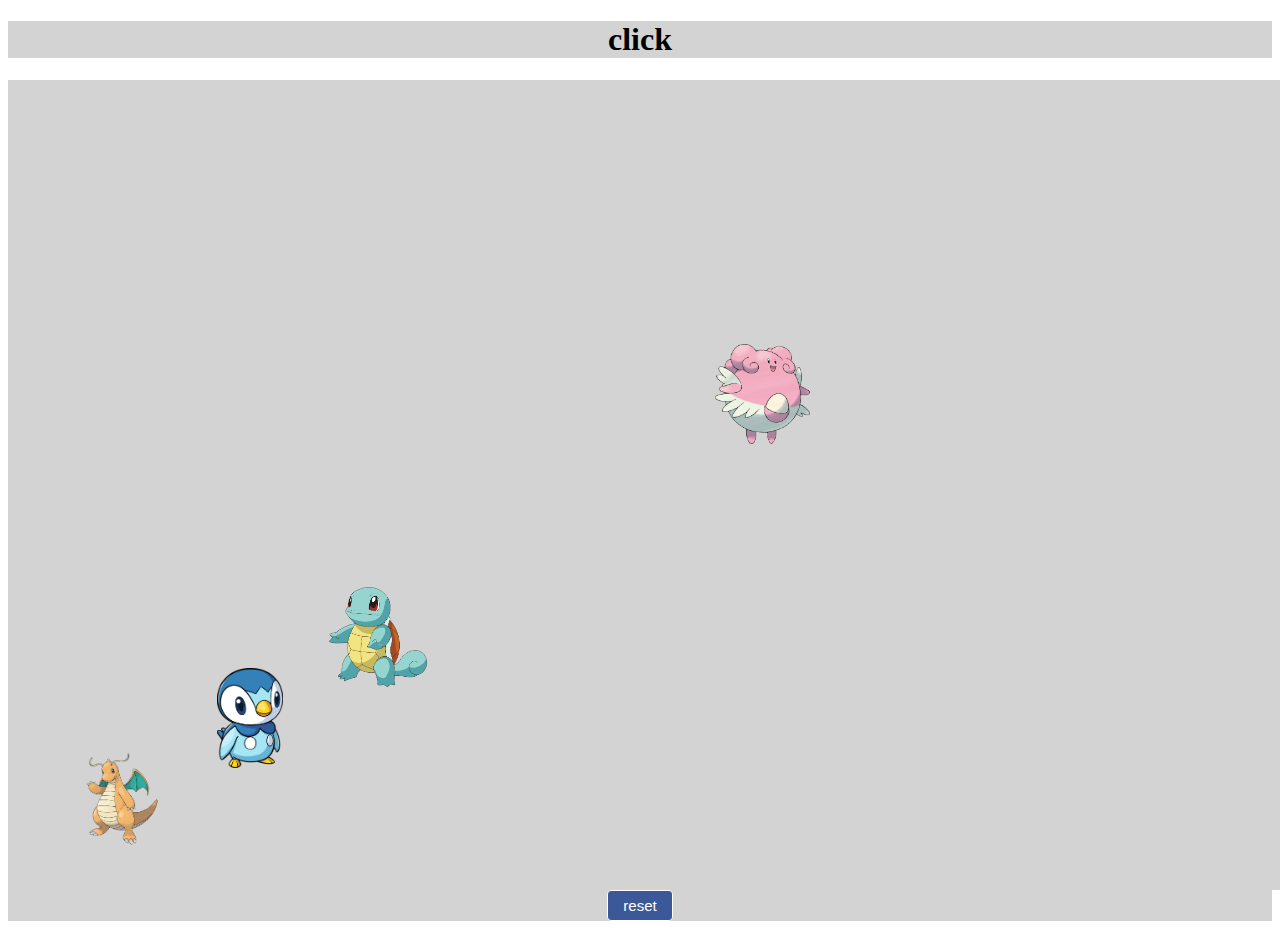
<file: index.html>
<!DOCTYPE html>
<html lang="en">
<head>
    <meta charset="UTF-8">
    <meta http-equiv="X-UA-Compatible" content="IE=edge">
    <meta name="viewport" content="width=device-width, initial-scale=1.0">
    <title>Document</title>

    <link rel="stylesheet" href="style.css">
</head>
<body>
    <div class="container">
        <h1 class="title">click</h1>
        <div class="stage">
            <div class="poke a"></div>
            <div class="poke b"></div>
            <div class="poke c"></div>
            <div class="poke d"></div>
        </div>
    </div>
    
    <div class="btn-container">
        <button class="myButton reset">reset</button>
    </div>

    <script src="script.js"></script>
</body>
</html>
</file>
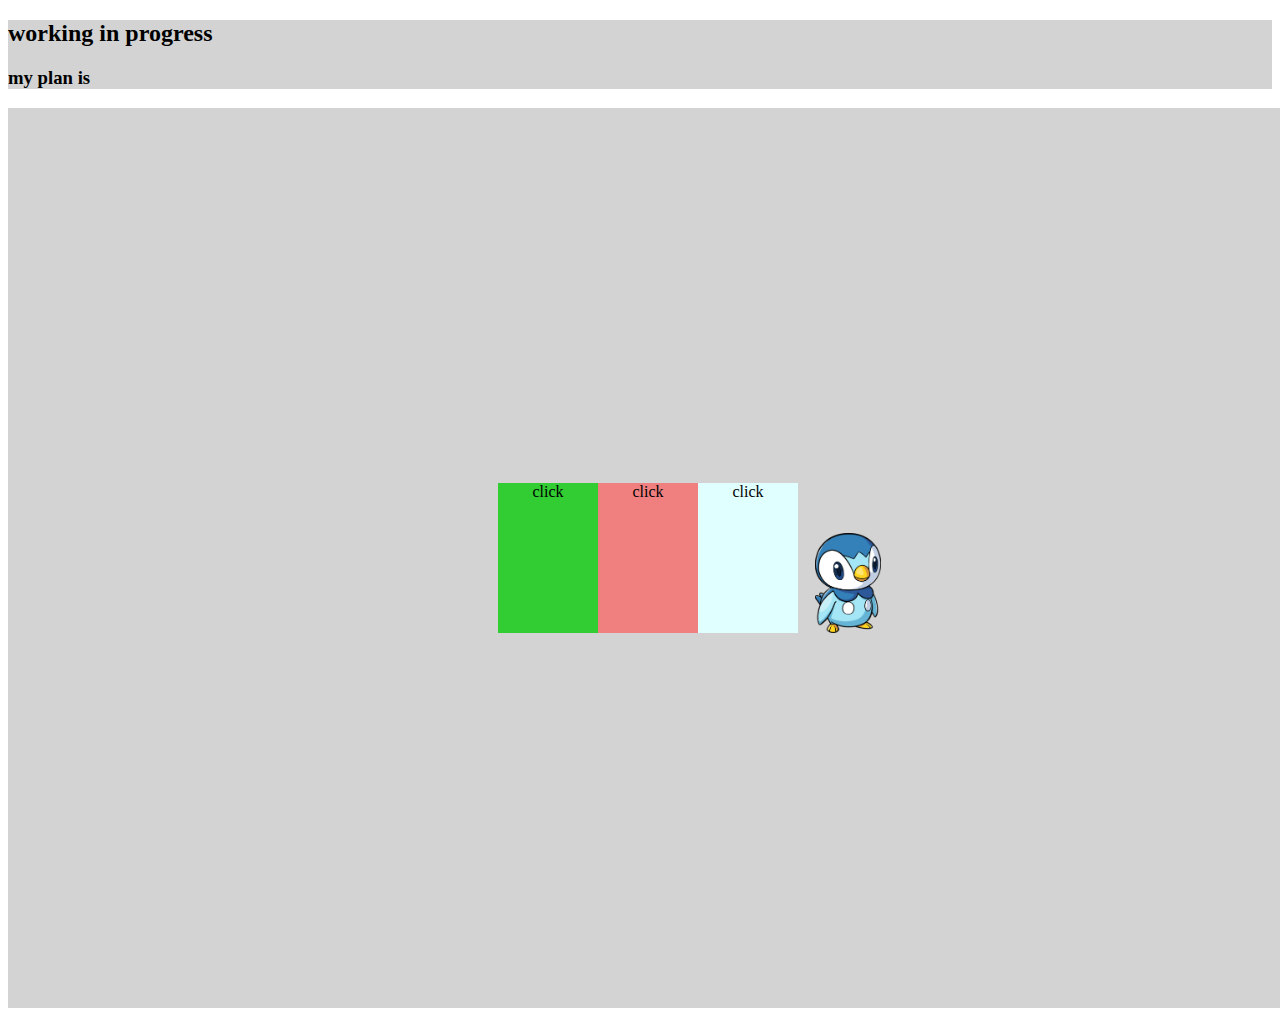
<file: 222/index2.html>
<!DOCTYPE html>
<html lang="en">
<head>
    <meta charset="UTF-8">
    <meta http-equiv="X-UA-Compatible" content="IE=edge">
    <meta name="viewport" content="width=device-width, initial-scale=1.0">
    <title>Document</title>

    <style>
        .container{
            background-color: lightgray;
        }
        
        .stage{
            background-color: lightgray;
            width: 100vw;
            height: 100vh;

            display: flex;
            align-items: center;
            justify-content: center;

        }

        .door{
            background-color: aqua;
            width: 100px;
            height: 150px;

            position: relative;
        }

        .door-back{
            background-color: yellow;
            width: 100%;
            height: 100%;

            position: absolute;
            top: 0;
            left: 0;
        }

        .door-body{
            background-color:lightgreen;
            width: 100%;
            height: 100%;

            position: absolute;
            top: 0;
            left: 0;

            text-align: center;

            transition: .5s;
            transform-origin: 0%;
            cursor: pointer;
        }

        .door:nth-child(1) .door-body{
            background-color: limegreen;
        }
        .door:nth-child(2) .door-body{
            background-color: lightcoral;
        }
        .door:nth-child(3) .door-body{
            background-color: lightcyan;
        }
        
        /* js 20 */
        .door-opened .door-body{
            transform: perspective(800px) rotateY(-110deg);
        }
      
        .door-opened .poke{
            transform: translate3d(0,0,0);
        }
      

        .door:nth-child(1) .poke{
            background-image: url(../img/poke1.png);
        }
        .door:nth-child(2) .poke{
            background-image: url(../img/poke2.png);
        }
        .door:nth-child(3) .poke{
            background-image: url(../img/poke3.png);
        }

        .poke{
            border-color: lightseagreen;
            width: 100px;
            height: 100px;

            position: absolute;
            left: 10;
            bottom: 0;

            background-size: contain;
            background-repeat: no-repeat;
            background-position: 50% 100%;

            transform: translate3d(100%,0,0);

            transition: .5s;
        }



    </style>
</head>
<body>
    
    <div class="container">
        <div class="plan">
            <h2>working in progress</h2>
            <h3>my plan is</h3>
        </div>
    </div>

    <div class="stage">
        <!-- js 20 -->
        <div class="door">
            <div class="door-back">
                <div class="poke"></div>
            </div>
            <div class="door-body">click</div>
        </div>

        <div class="door">
            <div class="door-back">
                <div class="poke"></div>
            </div>
            <div class="door-body">click</div>
        </div>

        <div class="door">
            <div class="door-back">
                <div class="poke"></div>
            </div>
            <div class="door-body">click</div>
        </div>

    </div>

    <script>
    (function (params) {

    const stageElem =  document.querySelector(".stage");


    let currentItem;

    stageElem.addEventListener('click',doorHandler);
    

    function doorHandler(e) {

        if (currentItem) {
            currentItem.classList.remove('door-opened');
            
        }
        if (e.target.classList.contains('door-body')) {
            e.target.parentNode.classList.add("door-opened");

            currentItem = e.target.parentNode;
            
        }
    }

    
    })();
    </script>
</body>
</html>
</file>
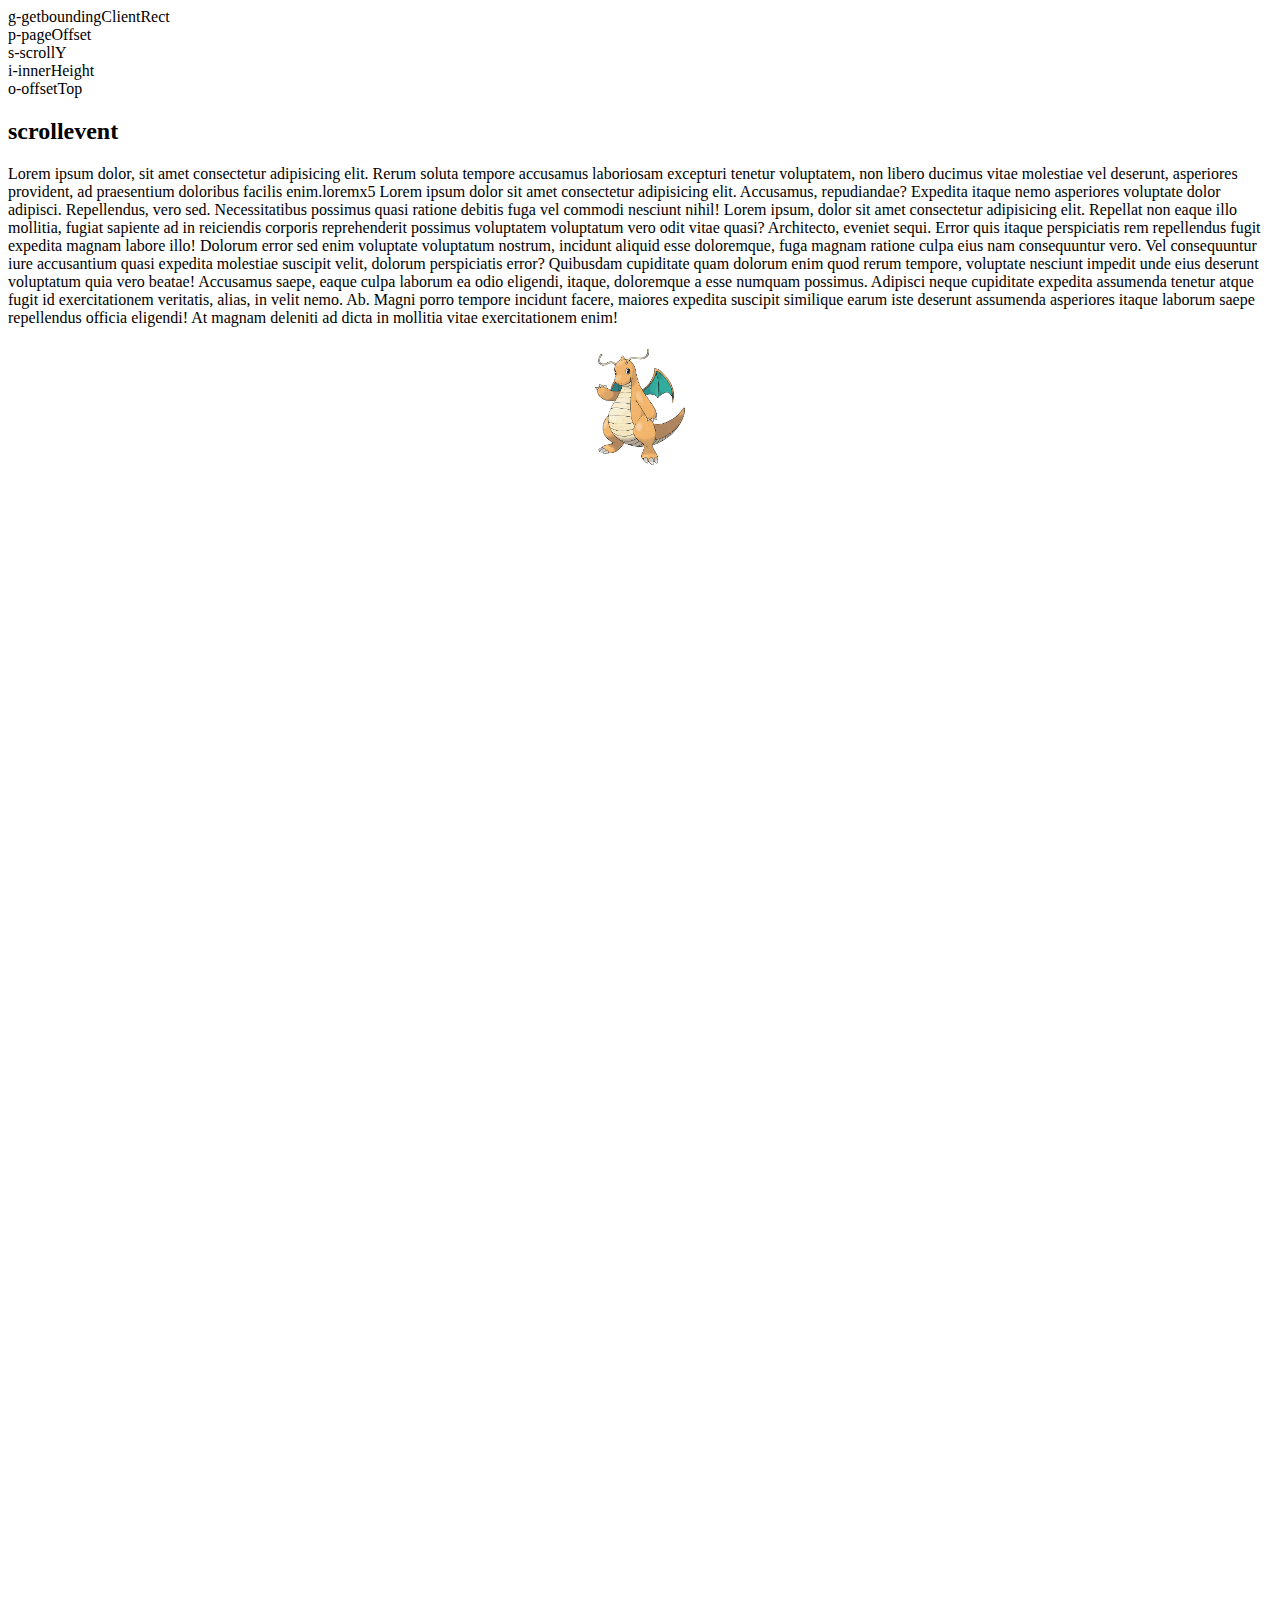
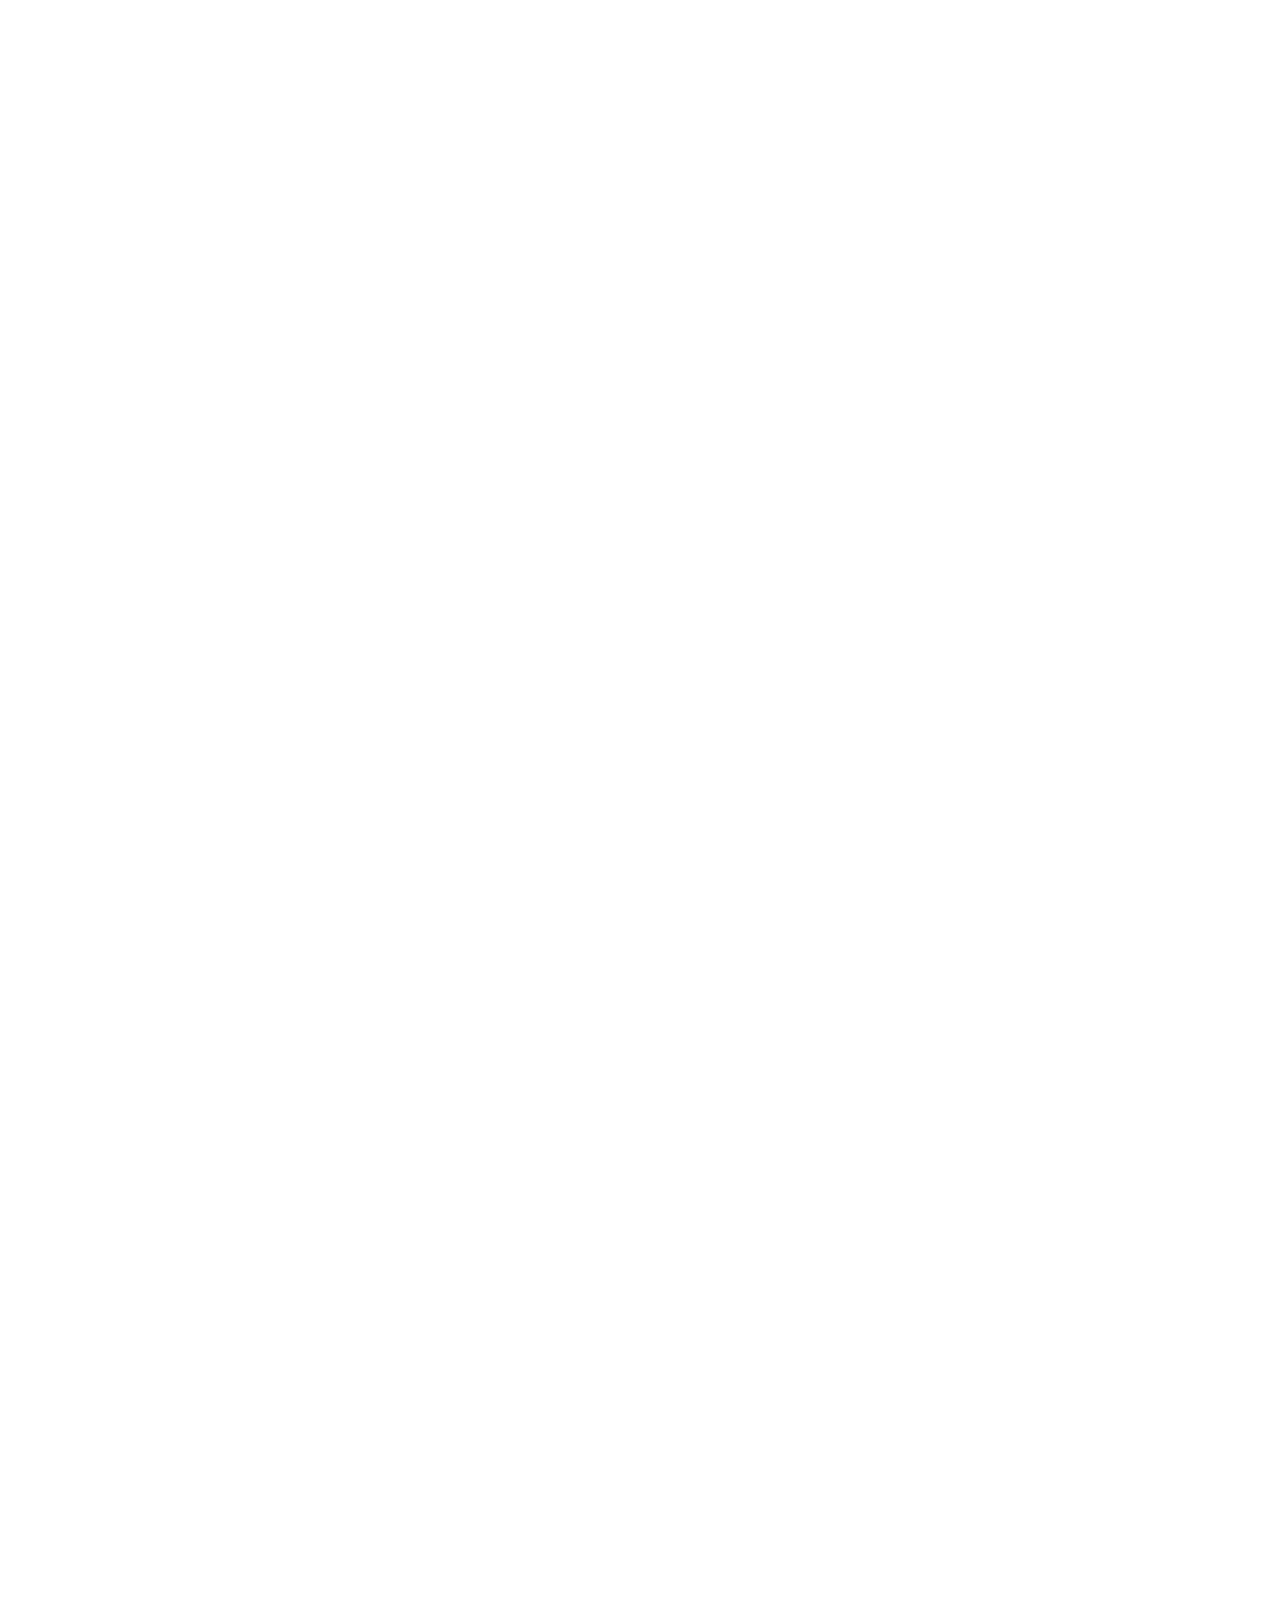
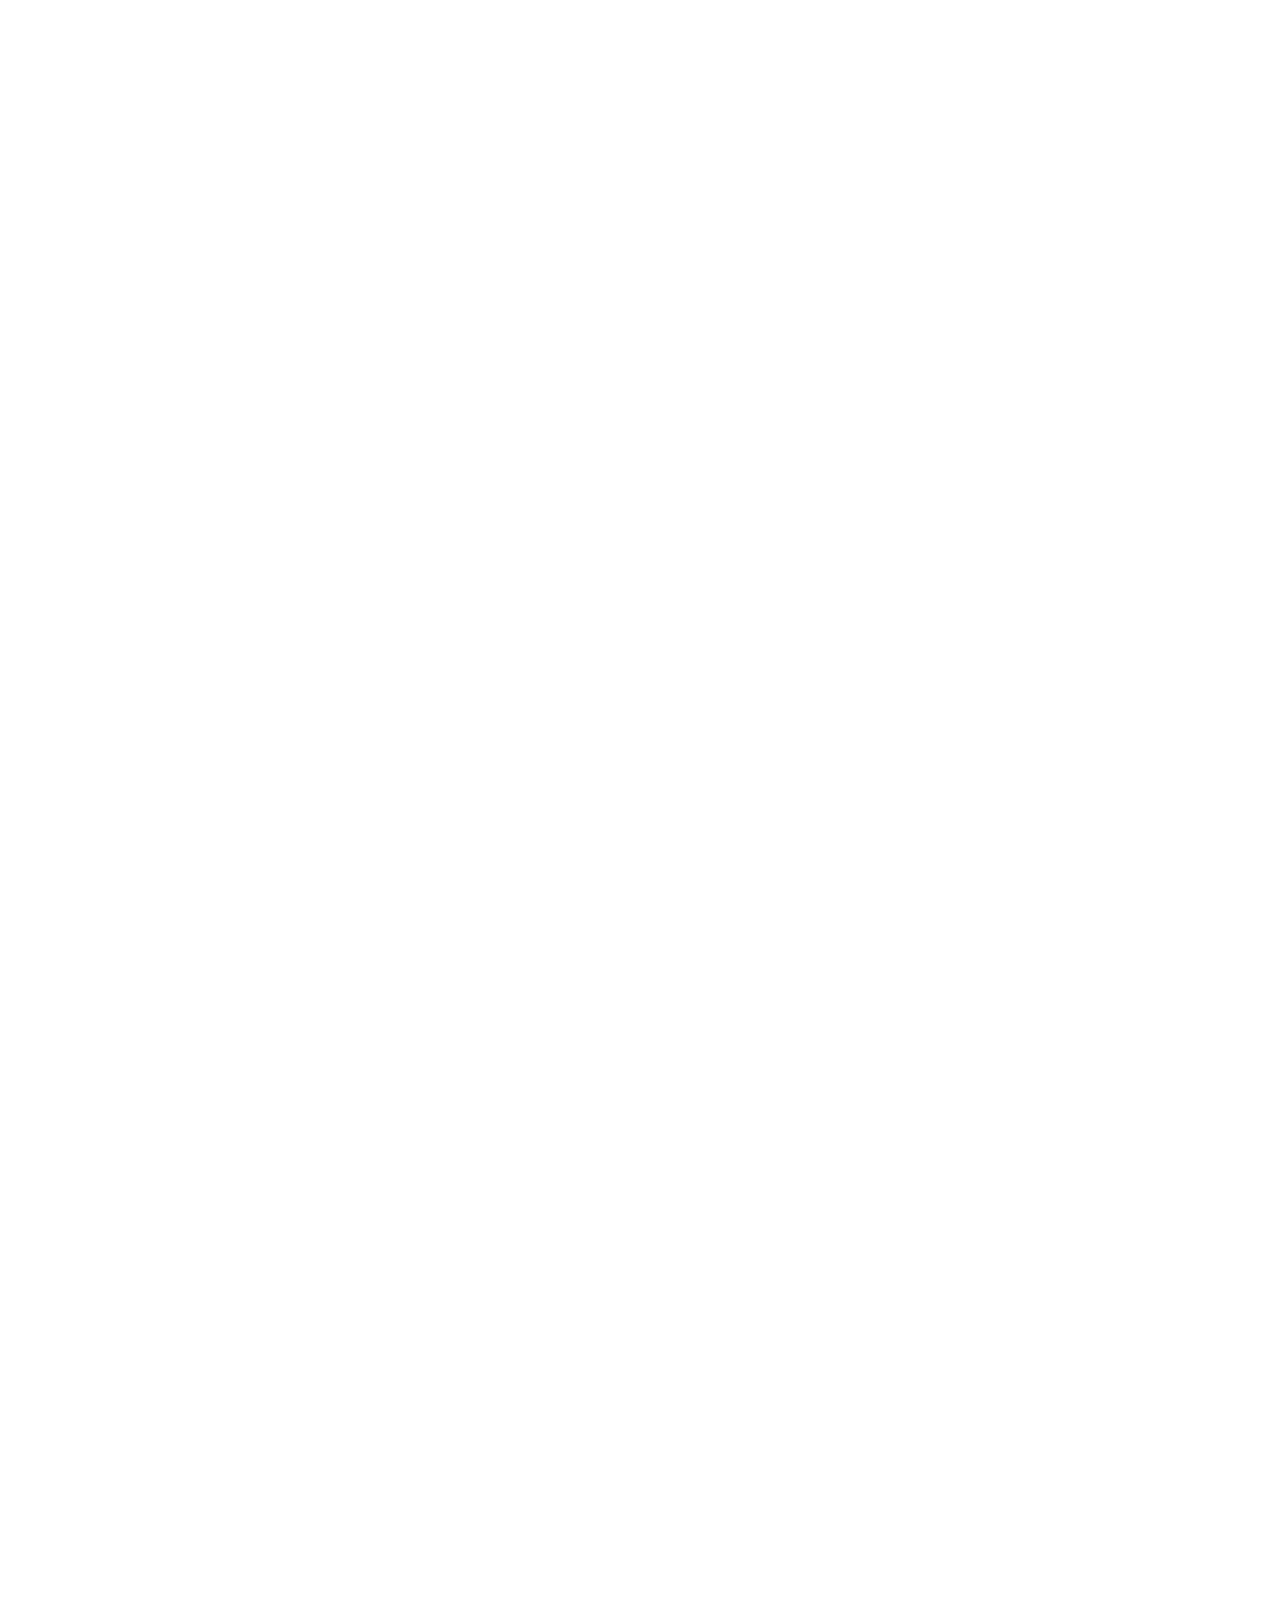
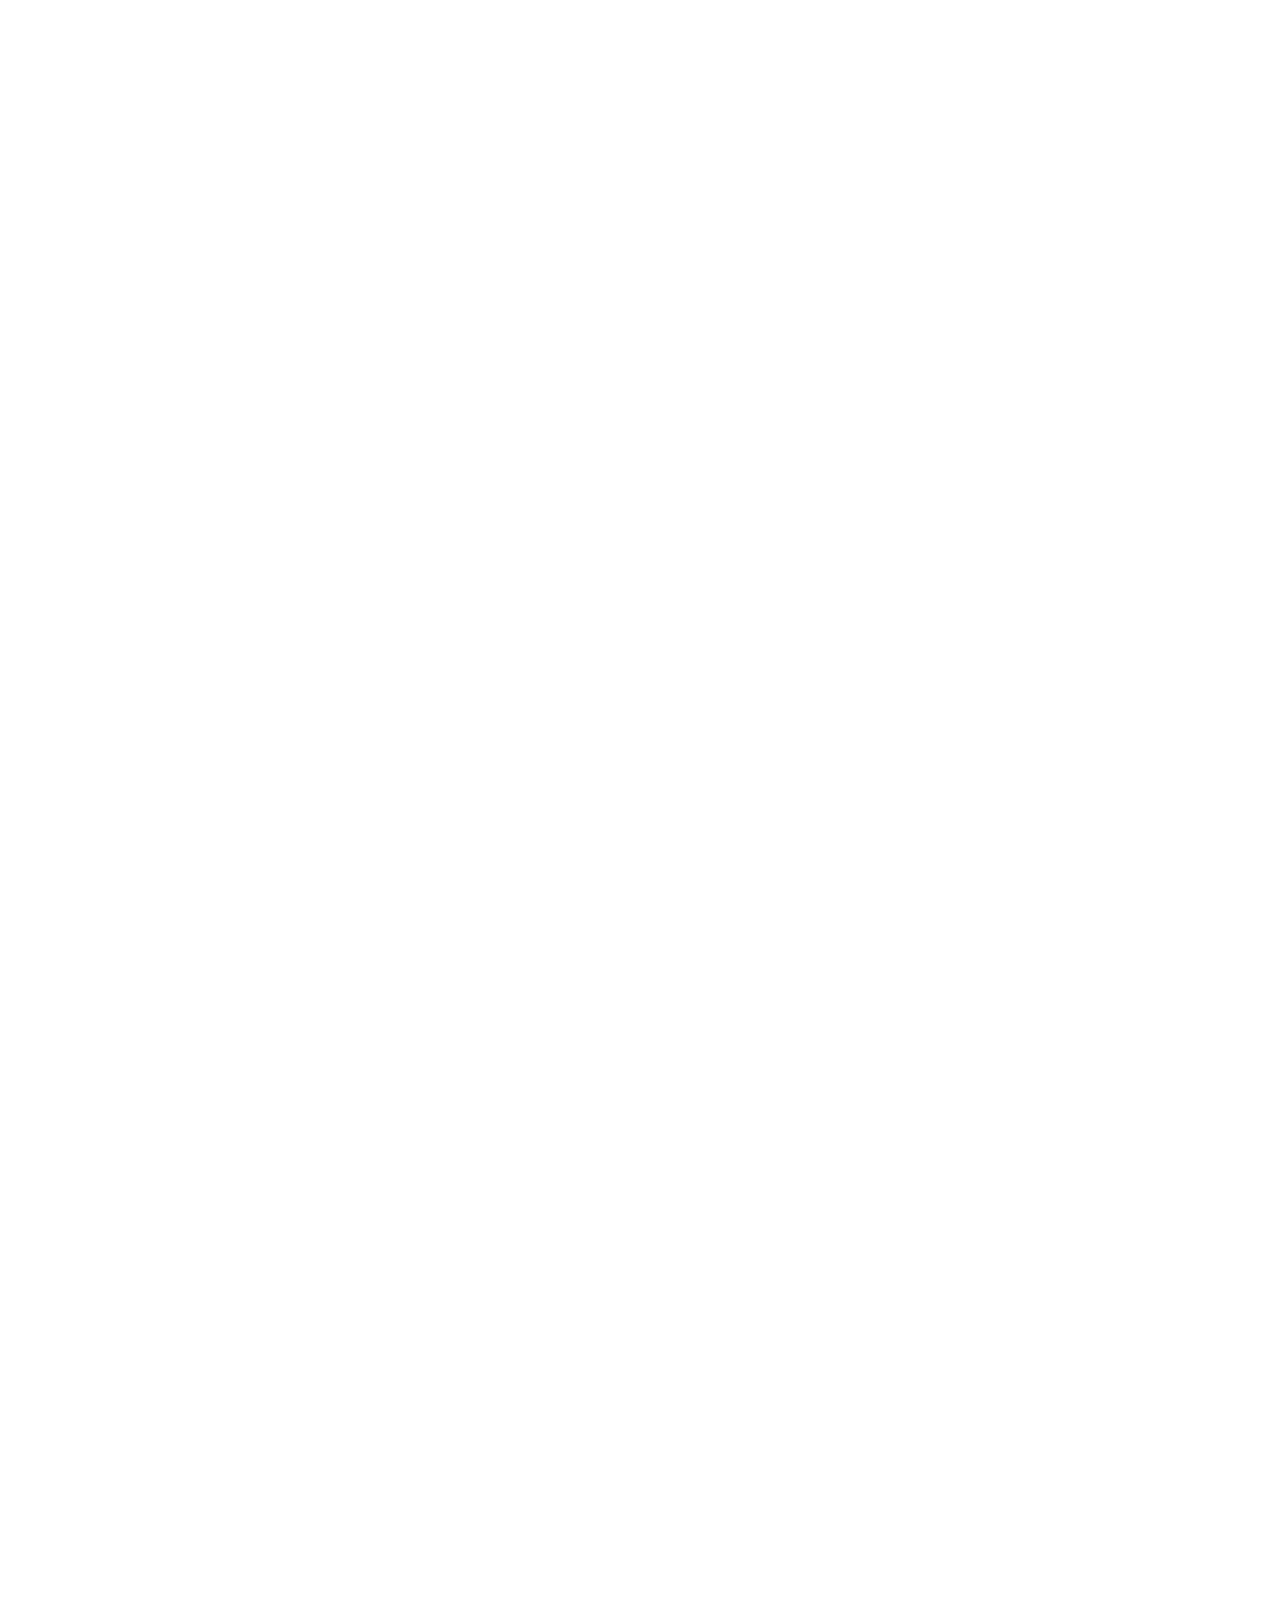
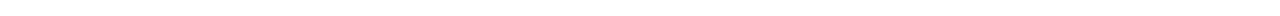
<file: 222/index3.html>
<!DOCTYPE html>
<html lang="en">
<head>
    <meta charset="UTF-8">
    <meta http-equiv="X-UA-Compatible" content="IE=edge">
    <meta name="viewport" content="width=device-width, initial-scale=1.0">
    <title>Document</title>

    <style>
        body{
            height: 500vw;
        }
        .poke{
            width: 10vw;

            transition: .3s ;

            margin: auto;
            
        }
        img{
            width: 100%;
        }

        .poke.zoom{
            transform: scale(5);
        }
    </style>
</head>
<body>
    
    <div class="output-container" style="">
        <div class="output-a">g-getboundingClientRect</div>
        <div class="output-b">p-pageOffset</div>
        <div class="output-c">s-scrollY</div>

        <div class="output-d">i-innerHeight</div>
        <div class="output-e">o-offsetTop</div>

    </div>

    <div class="content">
        <h2>scrollevent</h2>
        <p>Lorem ipsum dolor, sit amet consectetur adipisicing elit. Rerum soluta tempore accusamus laboriosam excepturi tenetur voluptatem, non libero ducimus vitae molestiae vel deserunt, asperiores provident, ad praesentium doloribus facilis enim.loremx5

            Lorem ipsum dolor sit amet consectetur adipisicing elit. Accusamus, repudiandae? Expedita itaque nemo asperiores voluptate dolor adipisci. Repellendus, vero sed. Necessitatibus possimus quasi ratione debitis fuga vel commodi nesciunt nihil!
            Lorem ipsum, dolor sit amet consectetur adipisicing elit. Repellat non eaque illo mollitia, fugiat sapiente ad in reiciendis corporis reprehenderit possimus voluptatem voluptatum vero odit vitae quasi? Architecto, eveniet sequi.
            Error quis itaque perspiciatis rem repellendus fugit expedita magnam labore illo! Dolorum error sed enim voluptate voluptatum nostrum, incidunt aliquid esse doloremque, fuga magnam ratione culpa eius nam consequuntur vero.
            Vel consequuntur iure accusantium quasi expedita molestiae suscipit velit, dolorum perspiciatis error? Quibusdam cupiditate quam dolorum enim quod rerum tempore, voluptate nesciunt impedit unde eius deserunt voluptatum quia vero beatae!
            Accusamus saepe, eaque culpa laborum ea odio eligendi, itaque, doloremque a esse numquam possimus. Adipisci neque cupiditate expedita assumenda tenetur atque fugit id exercitationem veritatis, alias, in velit nemo. Ab.
            Magni porro tempore incidunt facere, maiores expedita suscipit similique earum iste deserunt assumenda asperiores itaque laborum saepe repellendus officia eligendi! At magnam deleniti ad dicta in mollitia vitae exercitationem enim!
        </p>
        
        <div class="poke">
            <img src="../img/poke1.png" alt="">
        </div>

        <script>
            (function (params) {
                const outputElemA = document.querySelector('.output_a');
                const outputElemB = document.querySelector('.output_b');
                const outputElemC = document.querySelector('.output_c');
                const outputElemD = document.querySelector('.output_d');
                const outputElemE = document.querySelector('.output_e');


                const pokeElem = document.querySelector('.poke');

                let pokeElemGBCR;

                // init

                window.addEventListener('scroll',init);

                function init(params) {
                    showValue();
                    // outputHandler();
                    
                }



                //js 10.,

                function showValue(params) {

                    pokeElemGBCR=pokeElem.getBoundingClientRect().top;
                    console.log(pokeElemGBCR)

                    if (pokeElemGBCR < 0) {
                        pokeElem.classList.add('zoom');
                        
                    } else {
                        
                        pokeElem.classList.remove('zoom');
                    }
                    
                }






                
            })();

        </script>

</body>
</html>
</file>
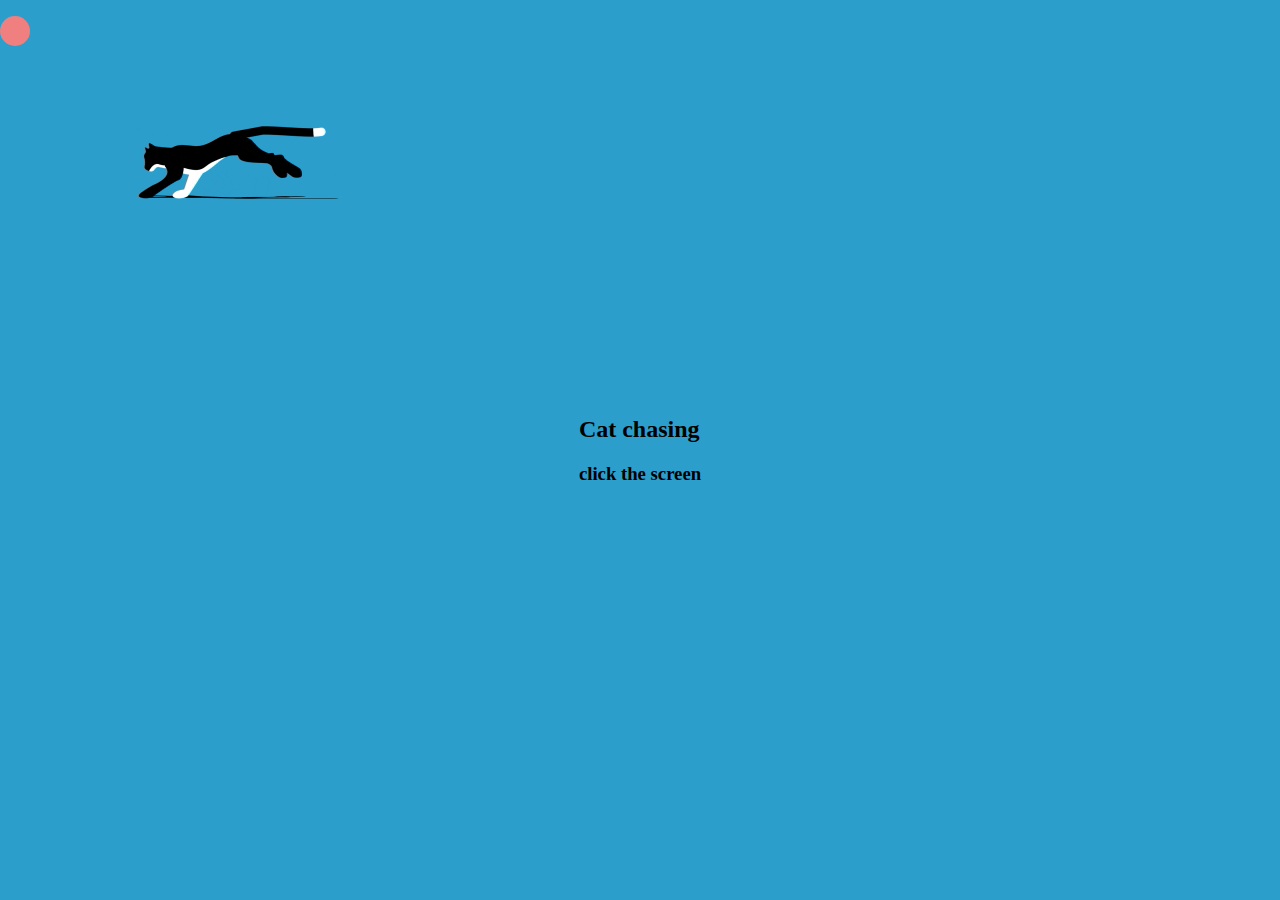
<file: 222/index4.html>
<!DOCTYPE html>
<html lang="en">
  <head>
    <meta charset="UTF-8" />
    <meta http-equiv="X-UA-Compatible" content="IE=edge" />
    <meta name="viewport" content="width=device-width, initial-scale=1.0" />
    <title>Document</title>
    <style>
      body {
        background-color: #2b9ecb;
      }
      .ball {
        background-color: lightcoral;
        width: 30px;
        height: 30px;

        position: absolute;
        left: 0;
        top: 0;

        border-radius: 50%;

        transition: 0.5s;
        /* js 10 */
      }

      .cat {
        transition: 1s;
        transform: rotateY(180deg);

        /* js 10 */
      }

      .ball.end {
        background-color: limegreen;
      }
      .title {
        position: absolute;
        top: 50%;
        left: 50%;
        transform: translate(-50%, -50%);
      }
    </style>
  </head>
  <body>
    <div class="title">
      <h2>Cat chasing</h2>
      <h3>click the screen</h3>
    </div>

    <div class="ball-container">
      <img src="../img/cat-running-topview (2).gif" alt="" class="cat" />

      <!-- js 10 -->
      <p class="ball"></p>
    </div>

    <script>
      const ballElem = document.querySelector(".ball");
      const catElem = document.querySelector(".cat");

      let eClientX_Next;

      window.addEventListener("click", (e) => {
    

        // console.log(e);
        // console.log(e.clientX);
        // js 5
        ballElem.style.transform = `translateX(${
          e.clientX - 15
        }px) translateY(${e.clientY - 15}px)`;

   /*      catElem.style.transform = `translateX(${
          e.clientX - 350
        }px) translateY(${e.clientY - 150}px)`;   
 */

        if (e.clientX < eClientX_Next  ) {
        catElem.style.transform = `rotateY(180deg) translateX(${
          e.clientX - 350
        }px) translateY(${e.clientY - 150}px)`;
        }else{
        catElem.style.transform = `rotateY(0deg) translateX(${
          e.clientX - 350
        }px) translateY(${e.clientY - 150}px)`;
        }

        eClientX_Next = e.clientX;
     



      }
      
      
      
      );

    

   
/*       window.addEventListener('click',(e)=>{


      }); 
      
      */

      //   🍀resize

      let maxSize;

      window.addEventListener("resize", resizeHandler);

      function resizeHandler() {
        maxSize = window.innerWidth;
        console.log(maxSize);
      }
      resizeHandler();

      console.log(maxSize);
    </script>
  </body>
</html>
</file>
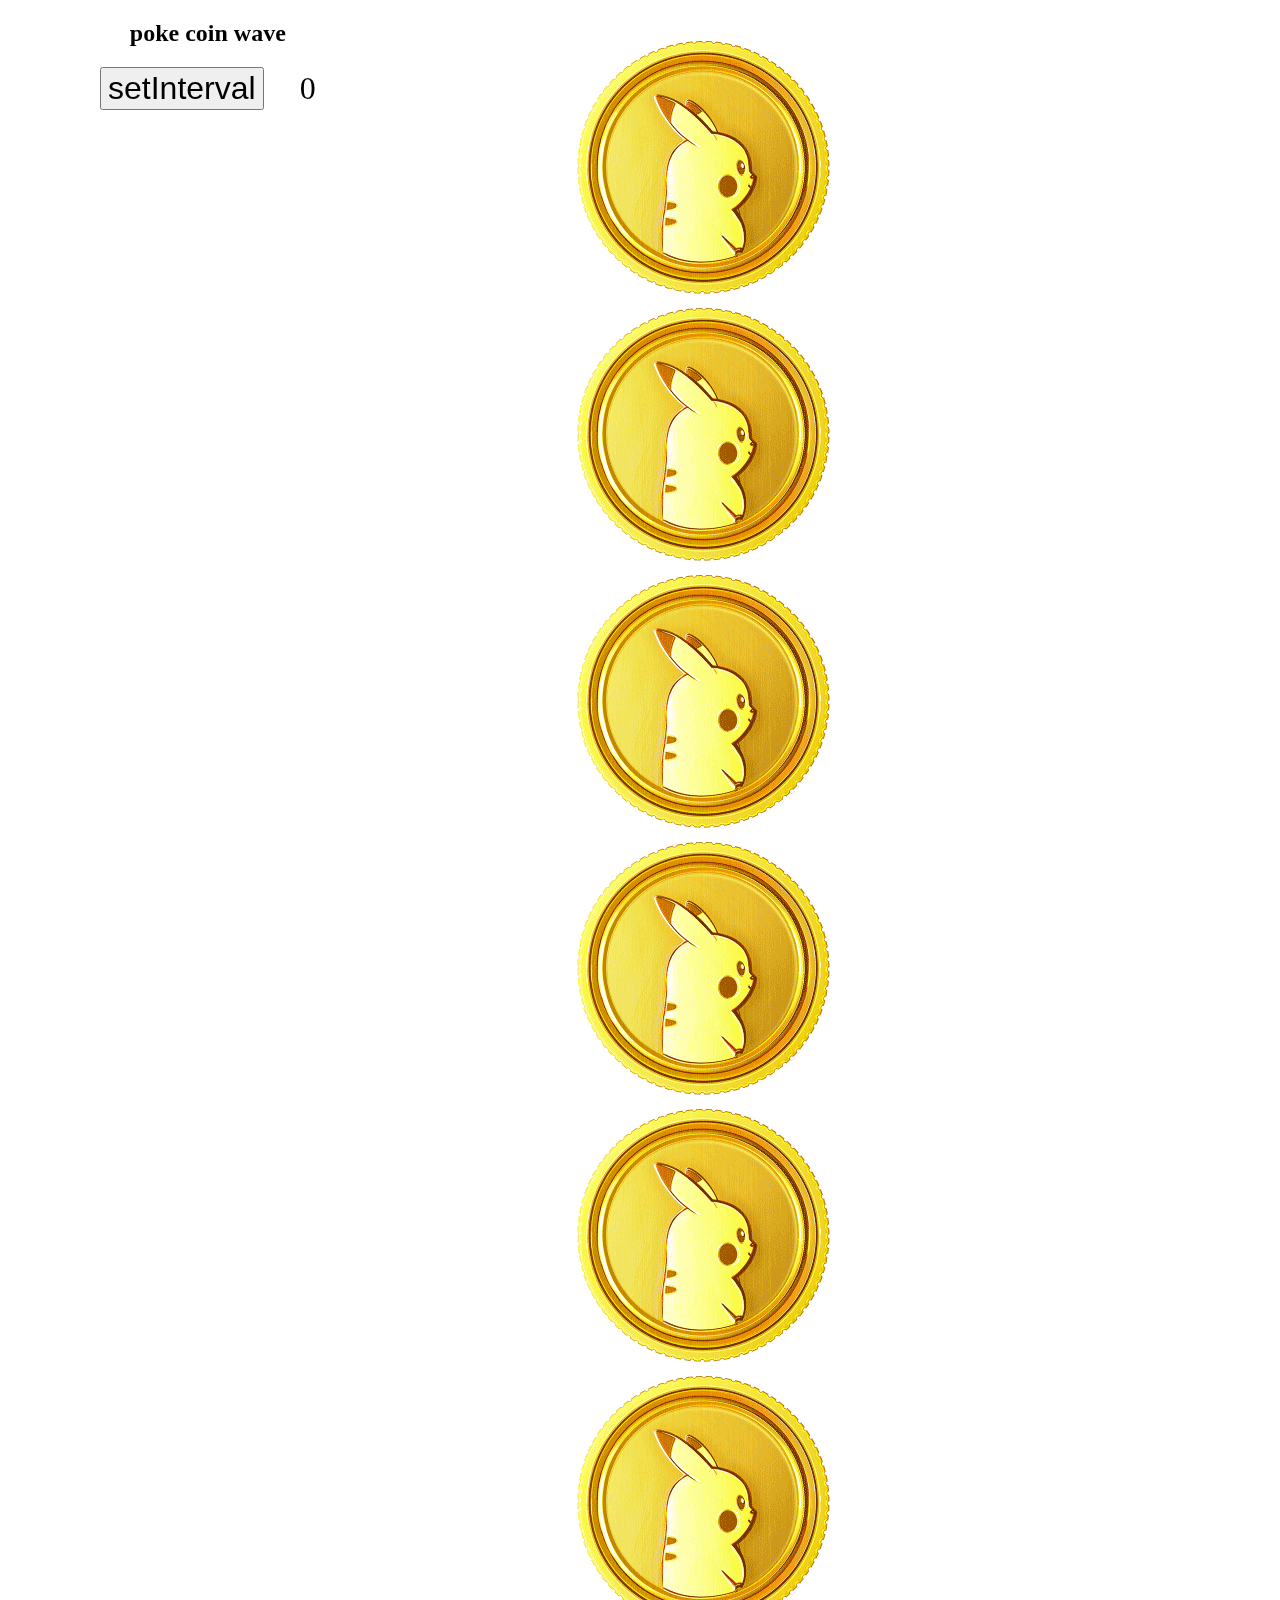
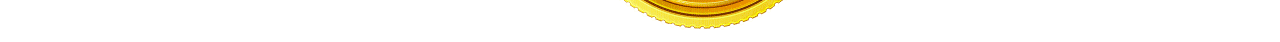
<file: 222/index5.html>
<!DOCTYPE html>
<html lang="en">
<head>
    <meta charset="UTF-8">
    <meta http-equiv="X-UA-Compatible" content="IE=edge">
    <meta name="viewport" content="width=device-width, initial-scale=1.0">
    <title>Document</title>
    <style>
            body{
        text-align: center;
    }

    .btn {
        font-size: 2rem;
      }
    .box {
        width: 10vw;
        height: 10vh;        

        display:block;
        margin: auto;
        padding: 2rem;
    }
    
    .fixed{
        position: fixed;
        top: 0;
        left: 100px;
    }

    .number{
        font-size: 2rem;
        margin-left: 2rem;
    }
    .poke{
        
    }
    </style>
</head>
<body>
    <section class="fixed">
        <h2>poke coin wave</h2>
        <button class="btn">setInterval</button>
        <span class="number">0</span>
    </section>

    <div class="box"></div>

    <script>
      const btn = document.querySelector(".btn");
        const box = document.querySelector(".box");
        const number = document.querySelector(".number");

        let n = 0;

        let timeId = setInterval(pokeHandler, 100);

        function pokeHandler(params) {
            let div = document.createElement('div');
            div.className='poke';
            div.innerHTML=`
            <img src='../img/Pokecoin.png'>
            `;
            box.append(div);
            
        }

        btn.addEventListener('click',function (params) {

           n++;
            number.innerHTML=`${n}`;

            if (n > 5) {
                clearInterval(timeId);
                
            }
        });
    




    </script>
</body>
</html>
</file>
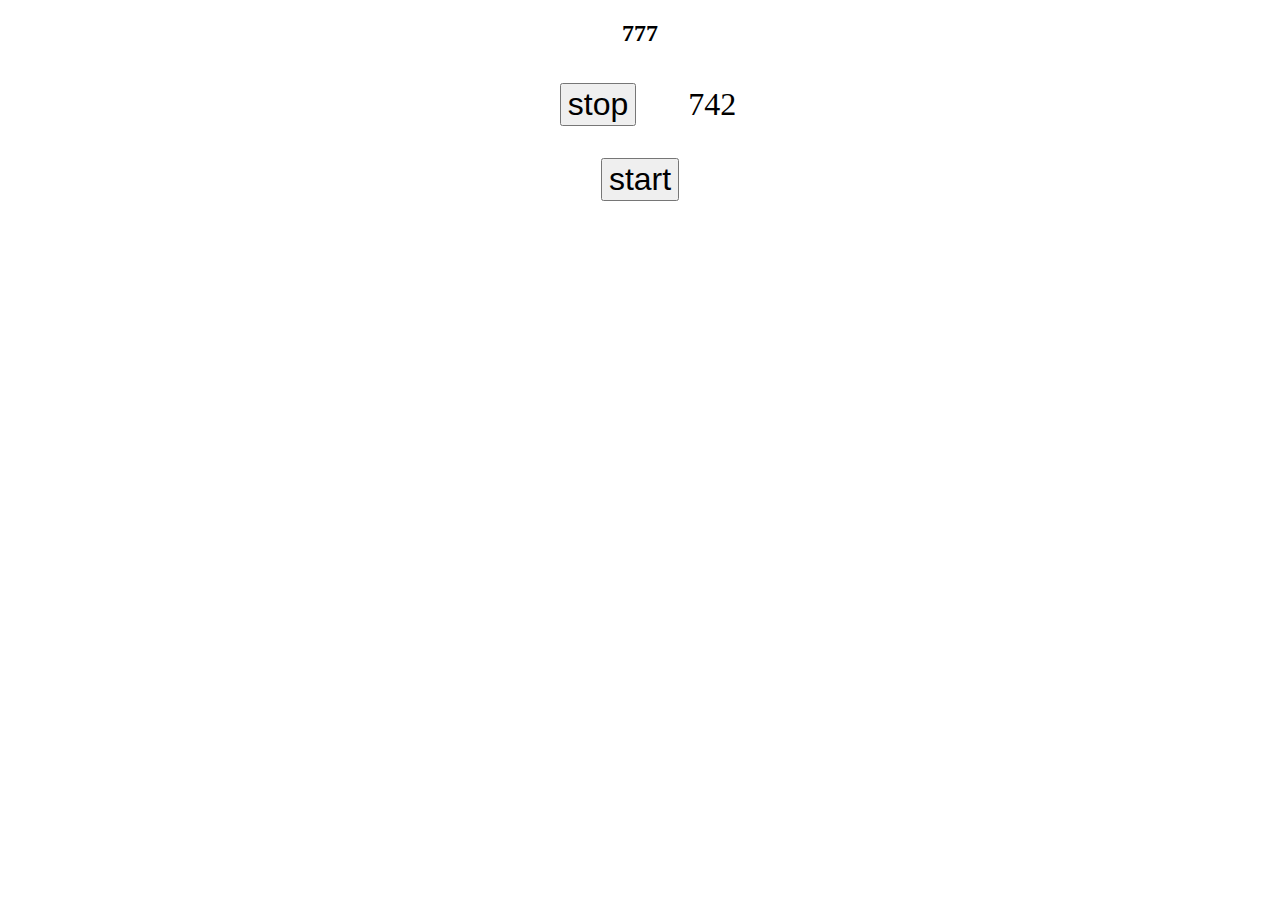
<file: 222/index6.html>
<!DOCTYPE html>
<html lang="en">
<head>
    <meta charset="UTF-8">
    <meta http-equiv="X-UA-Compatible" content="IE=edge">
    <meta name="viewport" content="width=device-width, initial-scale=1.0">
    <title>Document</title>
    <style>
        body{
            text-align: center;
        }

        .btn,.btn_b {
            font-size: 2rem;
            margin: 1rem;
        }
        .box {
            width: 10vw;
            height: 10vh;        

            display:block;
            margin: auto;
            padding: 2rem;
        }
        
        .number{
            font-size: 2rem;
            margin-left: 2rem;
        }
    
    </style>

</head>
<body>
    <div class="fixed">
        <h2>777</h2>
        <h3></h3>
        <button class="btn">stop</button>
        <span class="number">0</span>
        <div>
            <button class="btn_b">start</button>
        </div>
    </div>
    <div class="box"></div>

    <script>

        const btn = document.querySelector(".btn");
        const btnB = document.querySelector(".btn_b");
        const box = document.querySelector(".box");
        const number = document.querySelector(".number");

        let timeId;
        let n = 700;    /* 🍉js 50 */

        function lucky(params) {

            timeId = requestAnimationFrame(lucky);

            n++;
            number.innerHTML=`${n}`;

         /*    if (n >800) {
                lucky();
                return;
                
            }
             */
        }

        lucky();

        btn.addEventListener('click',function (params) {
            cancelAnimationFrame(timeId);
            
        });



    </script>
    
</body>
</html>
</file>
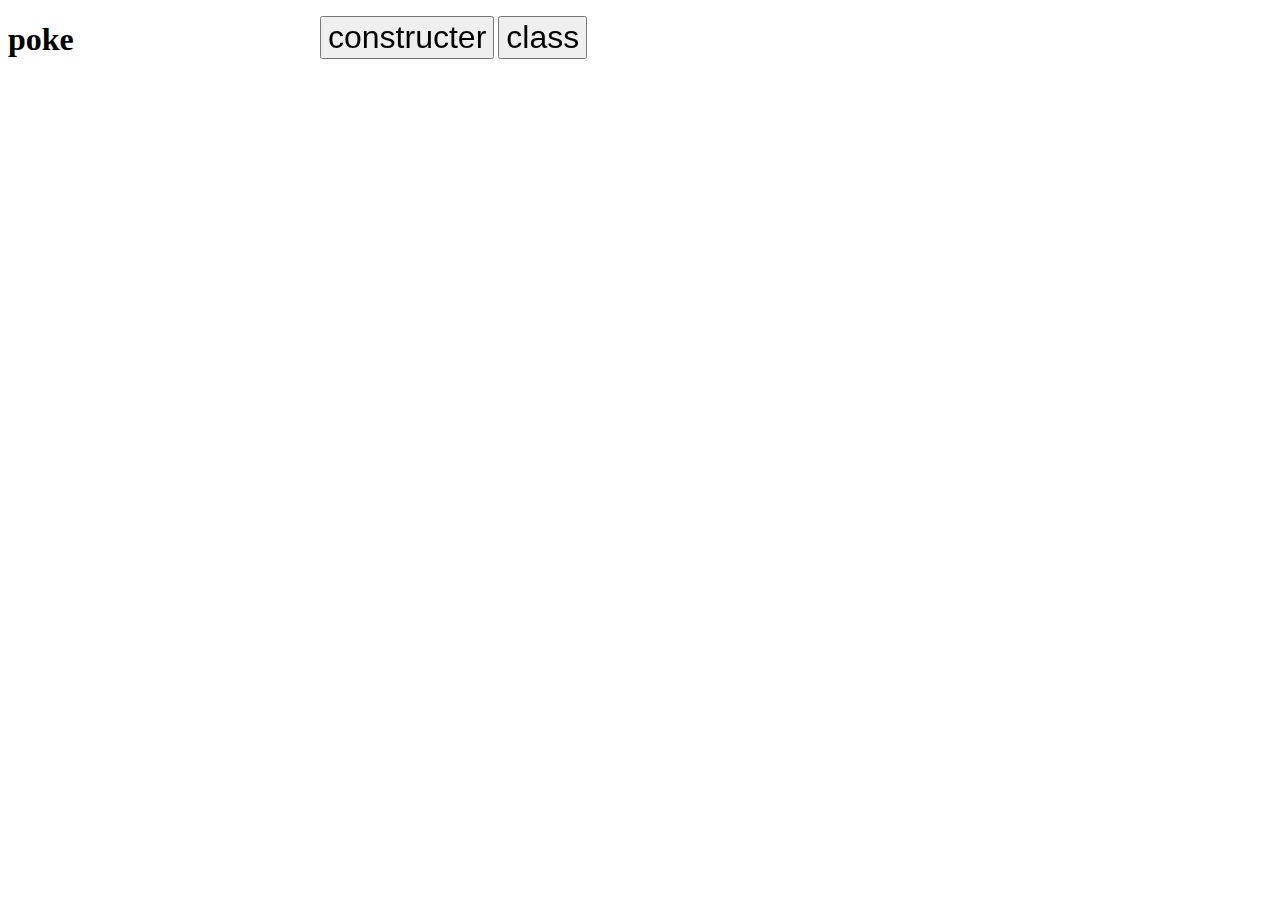
<file: 222/index7.html>
<!DOCTYPE html>
<html lang="en">
<head>
    <meta charset="UTF-8">
    <meta http-equiv="X-UA-Compatible" content="IE=edge">
    <meta name="viewport" content="width=device-width, initial-scale=1.0">
    <title>Document</title>
    <style>
        /*      body{
                 position: relative;
             } */
        
             .character{
                 /* position: absolute;
                 left: 10%;
                 bottom: 5%;
     
                 width: 10vw; */            
             }
     
             .btn_container{            
                 position: fixed;
                 top: 1rem;
                 left: 20rem;                 
             }
     
             .btn, .btn_c{
                 font-size: 2rem;            
             }
     
         </style>
</head>
<body>
    <h1 class="title">poke</h1>
    <div class="btn_container">
        <button class="btn">constructer</button>
        <button class="btn_c">class</button>
    </div>
    <div class="stage">
        <!-- js -->
    </div>

<script>
    const stageElem = document.querySelector(".stage");
    const btn = document.querySelector(".btn");
    const btnC = document.querySelector(".btn_c");

    let num=0;  /* js 20 */

// constructor


class Character_c{
    constructor(a_num){
        this.mainElem = document.createElement('div');
        this.mainElem.innerHTML=`
        <img src="../img/poke${a_num}.png">
        `;
        stageElem.appendChild(this.mainElem);
    }
    sayHi(){
        console.log("proto")
    }

}
btnC.addEventListener('click',()=>{
    num++;
    let ig = new Character_c(num);

});

// 🍀prototype
btn.addEventListener('click',()=>{

    num++;
    new Character(num);
});

function Character(a_num) {
    this.mainElem = document.createElement('div');
        this.mainElem.innerHTML=`
        <img src="../img/poke${a_num}.png">
        `;
        stageElem.appendChild(this.mainElem);

        this.init();
    
}

Character.prototype={

    constructor: Character,
    init:function(){
        console.log('pro')
    }
};













</script>
</body>
</html>
</file>
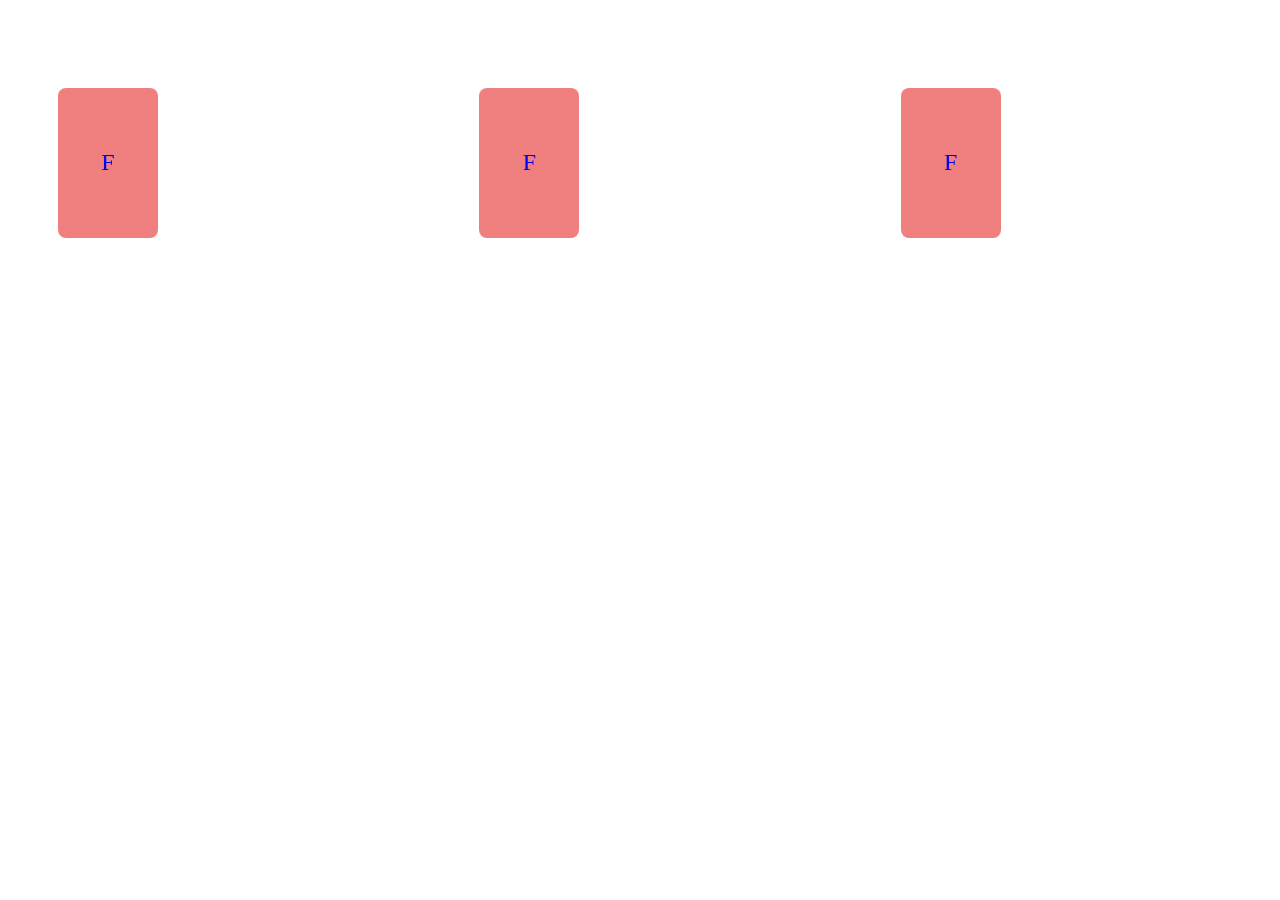
<file: 222/index8.html>
<!DOCTYPE html>
<html lang="en">
<head>
    <meta charset="UTF-8">
    <meta http-equiv="X-UA-Compatible" content="IE=edge">
    <meta name="viewport" content="width=device-width, initial-scale=1.0">
    <title>Document</title>
    <style>
        .container{
            display: grid;
            grid-template-areas: 
            "a a a";
        }

        .card_wrap{

            width: 100px;
            height: 159px;

            border-radius: .5rem;

            perspective: 500px;
        }

        .card-side{
            width: 100px;
            height: 150px;

            position: absolute;
            left: 50%;
            top: 50%;

            display: flex;
            align-items: center;
            justify-content: center;

            border-radius: .5rem;
            font-size: 1.5rem;

            backface-visibility: hidden;

            transition: 1s;
        }

        .card-side-front{
            z-index: 1;
            background: lightcoral;
        }

        .card-side-back{
            background: lightsalmon;
            transform: rotateY(180deg);
        }


        .card_wrap:hover .card-side-front{
            transform: rotateY(180deg);
        }

        .card_wrap:hover .card-side-back{
            transform: rotateY(360deg);
        }






    </style>
</head>
<body>
    <div class="container">
      
        <a class="card_wrap" href="./html/card1.html" target="_blank">
             <div class="card-side card-side-front">F</div>
             <div class="card-side card-side-back">B</div>
         </a>
 
         <a class="card_wrap" href="./html/card1.html" target="_blank">
             <div class="card-side card-side-front">F</div>
             <div class="card-side card-side-back">B</div>
         </a>
 
         <a class="card_wrap" href="./html/card1.html" target="_blank">
             <div class="card-side card-side-front">F</div>
             <div class="card-side card-side-back">B</div>
         </a>
     
     </div>
</body>
</html>
</file>
<file: style.css>
:root{
    --main-color:lightgrey;
}

.stage{
    width: 100vw;
    height: 90vh;

    overflow: hidden;
    position: relative;

    background: lightgrey;

}

@keyframes moving {
    from{
        transform: translateX(-20vw);
    }
    to{
        transform: translateX(110vw);
    }
    
}

.poke{
    width: 100px;
    height: 100px;

    position: absolute;

    background-size: contain;
    background-position: 50% 50%;
    background-repeat: no-repeat;
    
    animation: moving infinite alternate;

}

.poke:nth-child(1){
    background-image: url('./images/poke\ \(1\).png');

    left: 5%;
    bottom: 5%;

    animation-duration: 3s;
}

.poke:nth-child(2){
    background-image: url('./images/poke\ \(2\).png');

    left: 25%;
    bottom: 25%;

    animation-duration: 3s;
}

.poke:nth-child(3){
    background-image: url('./images/poke\ \(3\).png');

    left: 15%;
    bottom: 15%;

    animation-duration: 3s;
}

.poke:nth-child(4){
    background-image: url('./images/poke\ \(4\).png');

    left: 55%;
    bottom: 55%;

    animation-duration: 3s;
}


/*  */
.container{
    position: relative;
}

.btn-container{
    background: var(--main-color);
}

.title{
    background: var(--main-color);
    text-align: center;
}
/* 🍀myButton  */
.myButton {
    /* position: fixed;
      top: 100px;
      left: 100px; */
  
    z-index: 2;
  
    box-shadow: inset 0px 39px 0px -24px #3b5998;
    background-color: #3b5998;
    border-radius: 4px;
    border: 1px solid #ffffff;
    display: inline-block;
    cursor: pointer;
    color: #ffffff;
  
    font-size: 15px;
    padding: 6px 15px;
    text-decoration: none;
  
    display: block;
    margin: auto;
  }
  .myButton:hover {
    /* background-color:  #3b5998; */
    opacity: 0.6;
  }
  .myButton:active {
    position: relative;
    top: 1px;
  }
</file>
